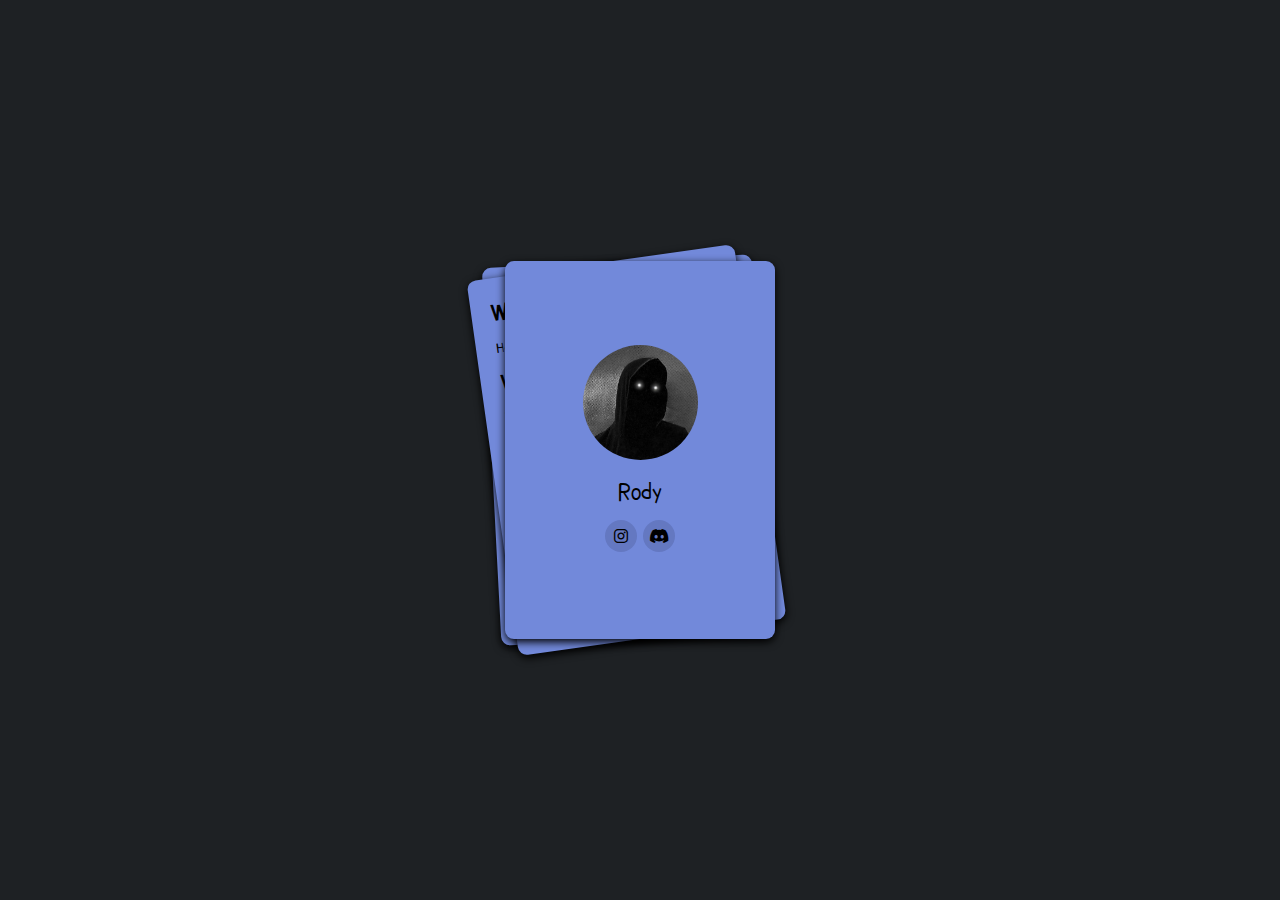
<file: index.html>
<!DOCTYPE html>
<html lang="en">
<head>
    <meta charset="UTF-8">
    <meta http-equiv="X-UA-Compatible" content="IE=edge">
    <meta name="viewport" content="width=device-width, initial-scale=1.0">
    <title>Rody - Homepage</title>

    <meta content="Rody's blog" property="og:title" />
    <meta content="Just stupid things I post lol." property="og:description" />
    <meta content="#ffffff" data-react-helmet="true" name="theme-color" />
    <meta content="/static/icon.png" property="og:image" />
    
    <link rel="manifest" href="static/manifest.json" />
    <link rel="stylesheet" href="https://cdnjs.cloudflare.com/ajax/libs/font-awesome/6.2.0/css/all.min.css">
    <link rel="stylesheet" href="static/index.css">
</head>
<body>
    <div class="card-group" data-active="no-active">
        <div class="card" data-index="3">
            
                <h1 class="posts">Posts</h1>
                
                    <a href="posts/hello-world.html">
                        <div class="post">
                            <h1 class="tittle">This is the first post.</h1>
                            <p class="content">So hello you&#39;ve came here very nice from you, over here I post my personal thoughts</p>
                        </div>
                    </a>
                
                    <a href="posts/asyncio.html">
                        <div class="post">
                            <h1 class="tittle">Blank post
                            </h1>
                            <p class="content">Anyway, you have beautiful eyes</p>
                        </div>
                    </a>
                
                    <a href="posts/asgi_interface.html">
                        <div class="post">
                            <h1 class="tittle">Empty</h1>
                            <p class="content">I'm shy, stop looking at me like that</p>
                        </div>
                    </a>
                
            
        </div>
        <div class="card" data-index="2">
            <h1 id="whos">Who's Rody?</h1>
            <p id="def">Hello, Rody is Here</p>
            <h1>Why I made this site?</h1>
            <p>
                I don't know, I just stole it from someone named Arty
            </p>
        </div>
        <div class="card" data-index="1">
            <img src="static/avatar.jpg" alt="avatar" class="avatar">
            <p id="name">Rody</p>
            <div class="soical-media">
                <a href="https://www.instagram.com/s7kh0/"><i class="fa-brands fa-instagram soical-media-item"></i></a>
                <a href="https://discord.gg/JTfrAZAd2Y"><i class="fa-brands fa-discord soical-media-item"></i></a>
            </div>
        </div>
    </div>
    <script src="static/index.js"></script>
</body>
</html>
</file>
<file: static/index.css>
@import url('https://fonts.googleapis.com/css2?family=Poor+Story&display=swap');

*{
    box-sizing: border-box;
    margin: 0;
    padding: 0;
}

p, h1,h2,h3,h4,h5,h6 {
    font-family: 'Poor Story', cursive;
}

body{
    background-color: #1e2124;
    font-family: 'Roboto', sans-serif;

    height: 100vh;
    width: 100vw;
    display: flex;
    justify-content: center;
    align-items: center;
}

.card-group,
.card{
    aspect-ratio: 5 / 7;
}
.card-group,
.card{
    width: 30vmin;
    border-radius: 1vmin;
}
.card{
    position: absolute;
    background-color: rgb(114, 137, 218);
    box-shadow: rgb(0, 0, 0) 
        0px 3px 8px;
}
.card:nth-child(1){
    transform: translateX(-5%)
        rotate(-3deg);
}
.card:nth-child(2){
    transform: translateX(-5%)
        rotate(-8deg);
}
.card-group:hover > .card{
    transition: 250ms;
    transition-property: transform;
    transition-timing-function: ease-in-out;
}
.card-group[data-active="active"] > .card:nth-child(1){transform: rotate(0);}
.card-group[data-active="active"] > .card:nth-child(2){transform: rotate(0);}
.card-group[data-active="active"] > .card:nth-child(1){
    transform: translateX(-150%);
}
.card-group[data-active="active"] > .card:nth-child(2){
    transform: translateX(150%);
}
.card-group[data-active="active"] > .card:nth-child(3){
    transform: scale(1.2);
}

/* CARD STYLE */
.card{
    display: flex;
    flex-direction: column;
    justify-content: center;
    align-items: center;
    padding: 20px;
    cursor: pointer;
}
.card:nth-child(3) > img{
    width: 50%;
    border-radius: 100%;
    margin-bottom: 1rem;
}
.card:nth-child(3) > p{
    font-size: 2vmax;
}
.card:nth-child(3) > .soical-media{
    display: flex;
    flex-direction: row;
    justify-content: center;
    align-items: center;
    margin-top: 10px;
}
.card:nth-child(3) > .soical-media a{text-decoration: none;}
.card:nth-child(3) > .soical-media i{
    background-color: #6478c1;
    width: 32px; height: 32px;
    display: flex; 
    justify-content: center;
    align-items: center;
    border-radius: 100%;
    color: rgb(0, 0, 0);
    transition: 300ms;
    margin: 3px;
}
.card:nth-child(3) > .soical-media i:hover{
    transform: scale(1.1);
}

.card:nth-child(2){
    justify-content: flex-start;
    align-items: flex-start;
}
.card:nth-child(2) > h1{
    font-size: 25px;
    margin-bottom: 10px;
}
.card:nth-child(2) > p{
    font-size: 15px;
    margin-bottom: 10px;
}
.card:nth-child(1){
    display: flex;
    justify-content: flex-start;
    align-items: flex-start;
}
.card:nth-child(1) .posts{
    font-size: 32px;
}
.card:nth-child(1) > a{
    text-decoration: none;
    color: rgb(0, 0, 0);
    width: 90%;
}
.card:nth-child(1) > a .post{
    border: 1px solid #000000;
    width: 100%;
    padding: 10px;
    border-radius: 4px;
    transition: 300ms;
    margin-top: 10px;
}
.card:nth-child(1) > a .post:hover{
    background-color: #6478c1;
    transform: scale(1.1);
}
.card:nth-child(1) > a .post .tittle{
    font-size: 22px;
    margin-bottom: 3px;
}
.card:nth-child(1) > a .post p{
    font-size: 18px;
    width: 100%;
    white-space: nowrap;
    overflow: hidden;
    text-overflow: ellipsis;
}

@media only screen and (max-width: 1133px) {
    .card-group,
    .card{
        width: 35vmin;
    }
    .card-group[data-active="active"] > .card:nth-child(1){transform: rotate(0);}
    .card-group[data-active="active"] > .card:nth-child(2){transform: rotate(0);}
    .card-group[data-active="active"] > .card:nth-child(1){
        transform: translateX(-110%);
    }
    .card-group[data-active="active"] > .card:nth-child(2){
        transform: translateX(110%);
    }
}

@media only screen and (max-width: 747px) {
    .card{
        margin-bottom: 10px;
    }
    .card-group,
    .card{
        width: 75vmin;
        position: absolute;
    }
    .card:nth-child(3){
        margin-top: 10px;
    }
    .card-group[data-active="active"] > .card:nth-child(3){
        transform: scale(1);
    }
    .card-group[data-active="active"] > .card:nth-child(1){transform: rotate(0);}
    .card-group[data-active="active"] > .card:nth-child(2){transform: rotate(0);}
    .card-group[data-active="active"] > .card:nth-child(1){
        transform: translateY(218.5vmin);
    }
    .card-group[data-active="active"] > .card:nth-child(2){
        transform: translateY(110vmin);
    }
}
</file>
